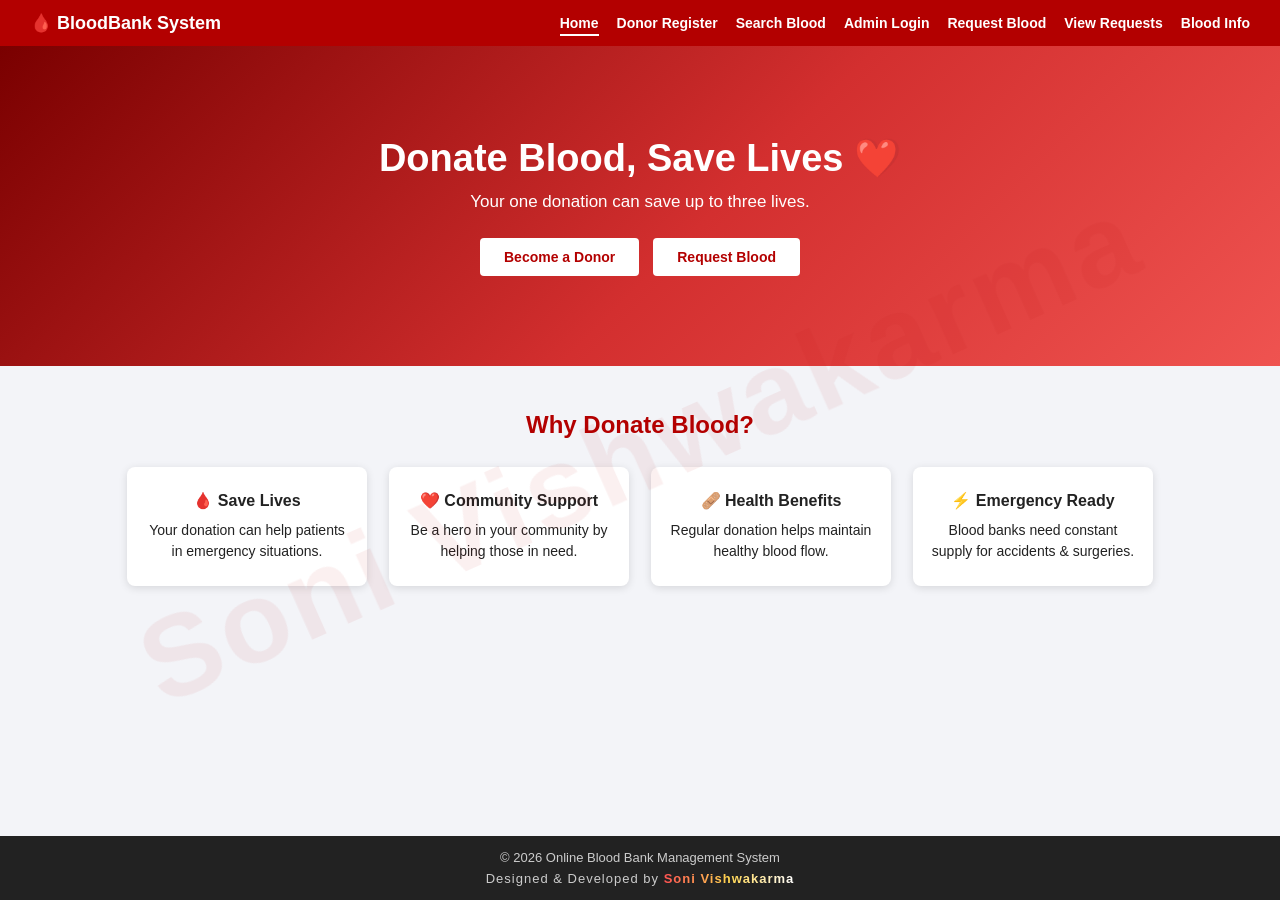
<file: index.html>
<!DOCTYPE html>
<html lang="en">
<head>
    <meta charset="UTF-8">
    <meta name="viewport" content="width=device-width, initial-scale=1.0">
    <title>Home | BloodBank System</title>
    <link rel="stylesheet" href="style.css">
</head>
<body>
<nav class="navbar">
    <a class="brand" href="index.html">&#129656; BloodBank System</a>
    <div class="nav-links">
        <a href="index.html" class="active">Home</a><a href="register.html">Donor Register</a><a href="search.html">Search Blood</a><a href="admin_login.html">Admin Login</a><a href="request.html">Request Blood</a><a href="view_requests.html">View Requests</a><a href="blood_info.html">Blood Info</a>    </div>
</nav>
<main>
<section class="hero">
    <h1>Donate Blood, Save Lives &#10084;&#65039;</h1>
    <p>Your one donation can save up to three lives.</p>
    <div class="hero-buttons">
        <a class="btn btn-light" href="register.html">Become a Donor</a>
        <a class="btn btn-light" href="request.html">Request Blood</a>
    </div>
</section>

<section class="section">
    <h2>Why Donate Blood?</h2>
    <div class="cards">
        <div class="card">
            <h3>&#129656; Save Lives</h3>
            <p>Your donation can help patients in emergency situations.</p>
        </div>
        <div class="card">
            <h3>&#10084;&#65039; Community Support</h3>
            <p>Be a hero in your community by helping those in need.</p>
        </div>
        <div class="card">
            <h3>&#129657; Health Benefits</h3>
            <p>Regular donation helps maintain healthy blood flow.</p>
        </div>
        <div class="card">
            <h3>&#9889; Emergency Ready</h3>
            <p>Blood banks need constant supply for accidents &amp; surgeries.</p>
        </div>
    </div>
</section>
</main>
<footer class="footer">
    &copy; 2026 Online Blood Bank Management System
    <span class="credit">Designed &amp; Developed by <span class="shine">Soni Vishwakarma</span></span>
</footer>
<script src="app.js"></script>
</body>
</html>
</file>
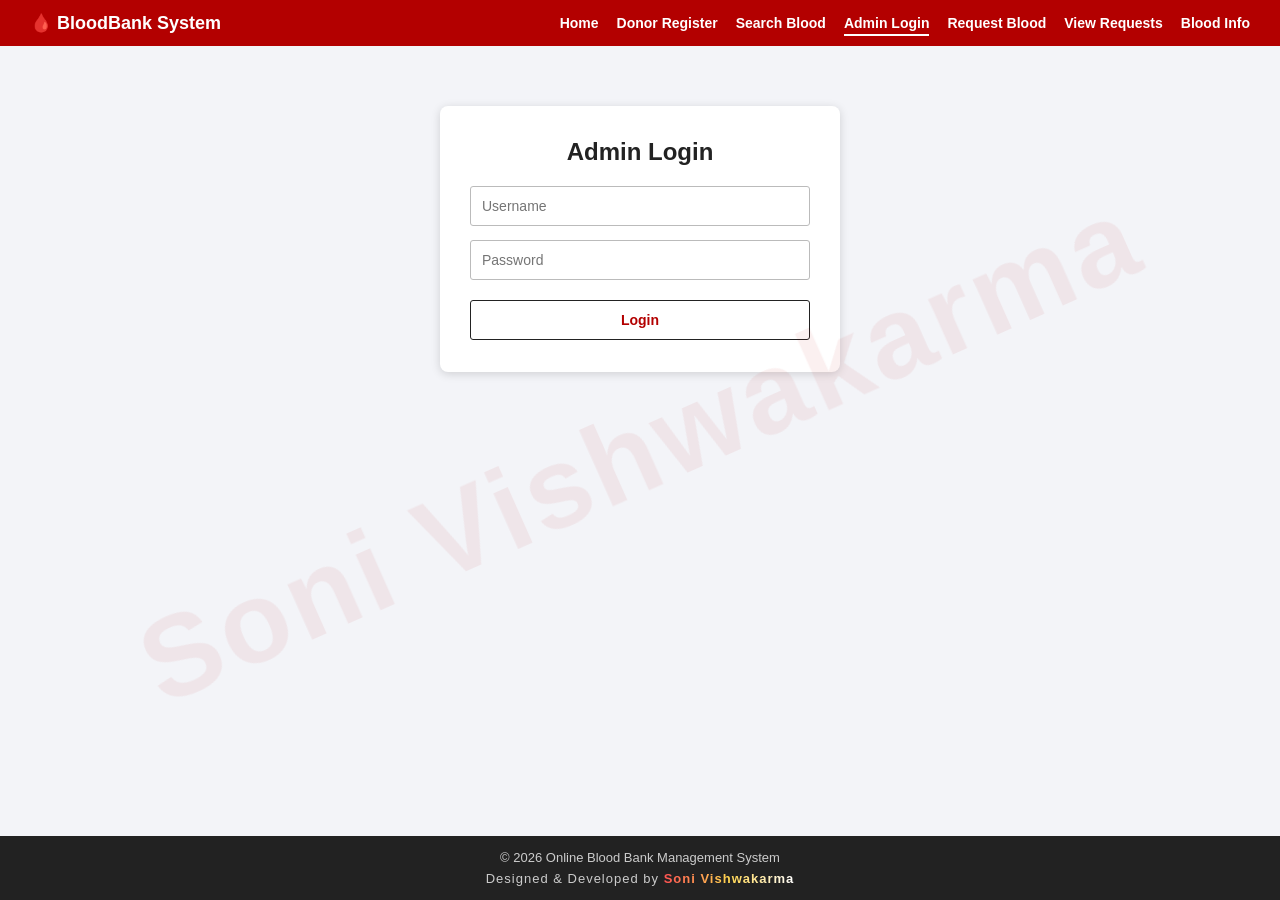
<file: admin_dashboard.html>
<!DOCTYPE html>
<html lang="en">
<head>
    <meta charset="UTF-8">
    <meta name="viewport" content="width=device-width, initial-scale=1.0">
    <title>Admin Dashboard | BloodBank System</title>
    <link rel="stylesheet" href="style.css">
</head>
<body>
<nav class="navbar">
    <a class="brand" href="index.html">&#129656; BloodBank System</a>
    <div class="nav-links">
        <a href="index.html">Home</a><a href="register.html">Donor Register</a><a href="search.html">Search Blood</a><a href="admin_login.html">Admin Login</a><a href="request.html">Request Blood</a><a href="view_requests.html" class="active">View Requests</a><a href="blood_info.html">Blood Info</a>    </div>
</nav>
<main>
<div class="dashboard">
    <h2>Blood Requests</h2>
    <div class="table-wrap">
                    <table>
                <tr>
                    <th>Sr.No</th>
                    <th>Name</th>
                    <th>Blood</th>
                    <th>City</th>
                    <th>Mobile</th>
                    <th>Status</th>
                                    </tr>
                                    <tr>
                        <td>1</td>
                        <td>Kiran Pawar</td>
                        <td>A+</td>
                        <td>Pune</td>
                        <td>9856231470</td>
                        <td class="status completed">Completed</td>
                                            </tr>
                                    <tr>
                        <td>2</td>
                        <td>Meera Shah</td>
                        <td>B+</td>
                        <td>Mumbai</td>
                        <td>9745123680</td>
                        <td class="status completed">Completed</td>
                                            </tr>
                                    <tr>
                        <td>3</td>
                        <td>Suresh More</td>
                        <td>O+</td>
                        <td>Pune</td>
                        <td>9632587410</td>
                        <td class="status pending">Pending</td>
                                            </tr>
                            </table>
            </div>
            <p class="note">Login as admin to update or delete requests.</p>
    </div>
</main>
<footer class="footer">
    &copy; 2026 Online Blood Bank Management System
    <span class="credit">Designed &amp; Developed by <span class="shine">Soni Vishwakarma</span></span>
</footer>
<script src="app.js"></script>
</body>
</html>
</file>
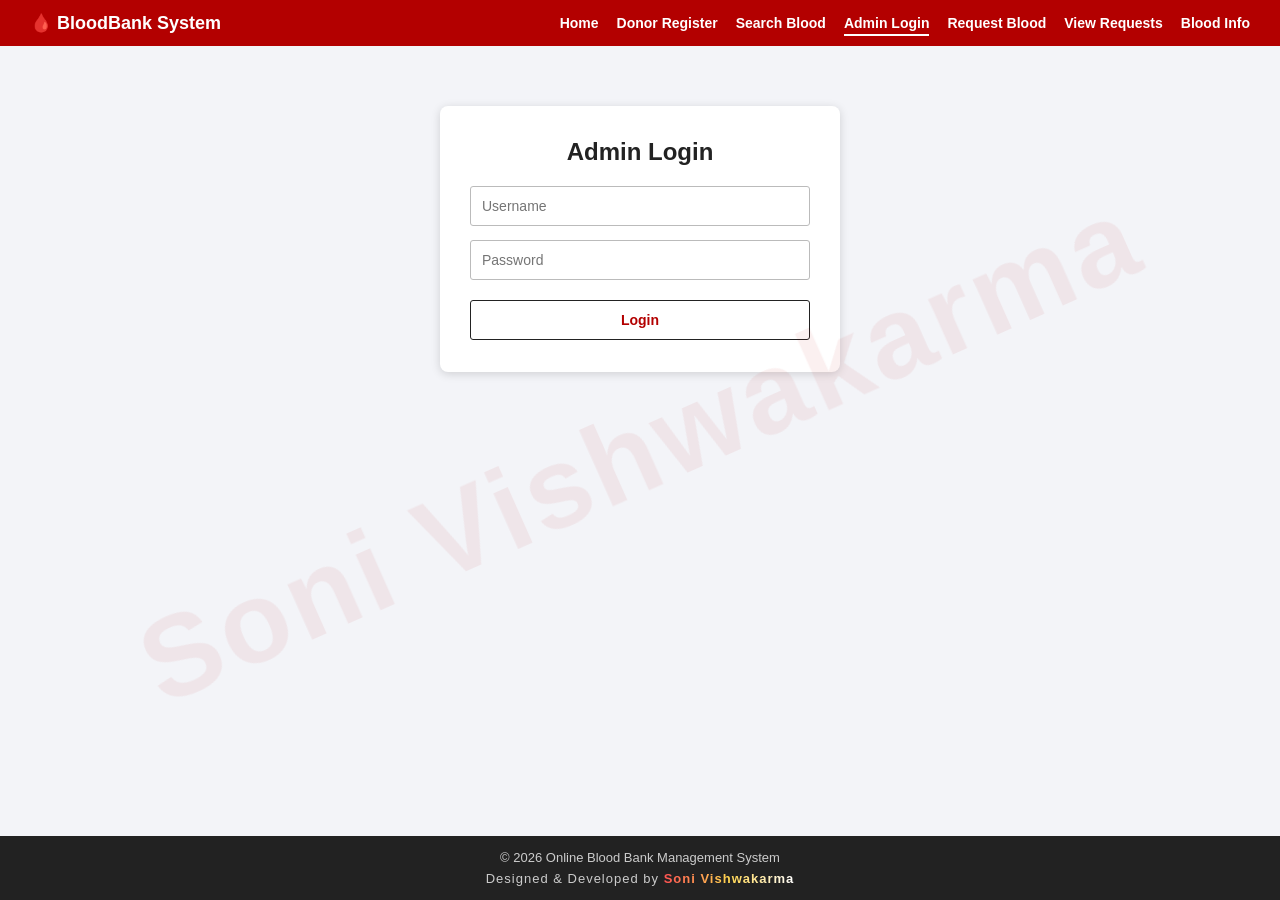
<file: admin_login.html>
<!DOCTYPE html>
<html lang="en">
<head>
    <meta charset="UTF-8">
    <meta name="viewport" content="width=device-width, initial-scale=1.0">
    <title>Admin Login | BloodBank System</title>
    <link rel="stylesheet" href="style.css">
</head>
<body>
<nav class="navbar">
    <a class="brand" href="index.html">&#129656; BloodBank System</a>
    <div class="nav-links">
        <a href="index.html">Home</a><a href="register.html">Donor Register</a><a href="search.html">Search Blood</a><a href="admin_login.html" class="active">Admin Login</a><a href="request.html">Request Blood</a><a href="view_requests.html">View Requests</a><a href="blood_info.html">Blood Info</a>    </div>
</nav>
<main>
<div class="form-box">
    <h2>Admin Login</h2>

    
    <form method="post" action="admin_login.html">
        <input type="text" name="username" placeholder="Username" value="" required>
        <input type="password" name="password" placeholder="Password" required>
        <button type="submit">Login</button>
    </form>
</div>
</main>
<footer class="footer">
    &copy; 2026 Online Blood Bank Management System
    <span class="credit">Designed &amp; Developed by <span class="shine">Soni Vishwakarma</span></span>
</footer>
<script src="app.js"></script>
</body>
</html>
</file>
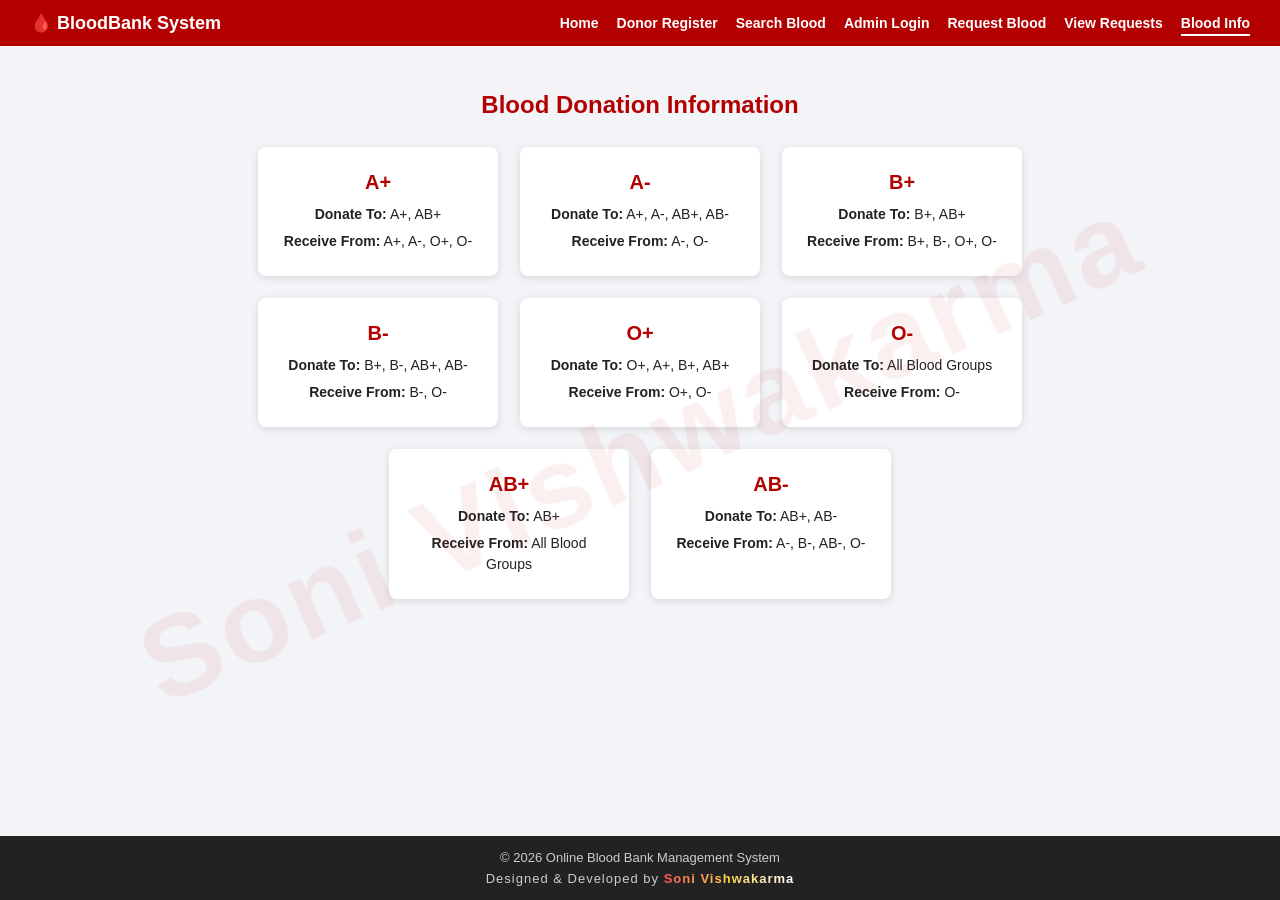
<file: blood_info.html>
<!DOCTYPE html>
<html lang="en">
<head>
    <meta charset="UTF-8">
    <meta name="viewport" content="width=device-width, initial-scale=1.0">
    <title>Blood Info | BloodBank System</title>
    <link rel="stylesheet" href="style.css">
</head>
<body>
<nav class="navbar">
    <a class="brand" href="index.html">&#129656; BloodBank System</a>
    <div class="nav-links">
        <a href="index.html">Home</a><a href="register.html">Donor Register</a><a href="search.html">Search Blood</a><a href="admin_login.html">Admin Login</a><a href="request.html">Request Blood</a><a href="view_requests.html">View Requests</a><a href="blood_info.html" class="active">Blood Info</a>    </div>
</nav>
<main>
<section class="section">
    <h2>Blood Donation Information</h2>
    <div class="cards info-cards">
                    <div class="card">
                <h3>A+</h3>
                <p><strong>Donate To:</strong> A+, AB+</p>
                <p><strong>Receive From:</strong> A+, A-, O+, O-</p>
            </div>
                    <div class="card">
                <h3>A-</h3>
                <p><strong>Donate To:</strong> A+, A-, AB+, AB-</p>
                <p><strong>Receive From:</strong> A-, O-</p>
            </div>
                    <div class="card">
                <h3>B+</h3>
                <p><strong>Donate To:</strong> B+, AB+</p>
                <p><strong>Receive From:</strong> B+, B-, O+, O-</p>
            </div>
                    <div class="card">
                <h3>B-</h3>
                <p><strong>Donate To:</strong> B+, B-, AB+, AB-</p>
                <p><strong>Receive From:</strong> B-, O-</p>
            </div>
                    <div class="card">
                <h3>O+</h3>
                <p><strong>Donate To:</strong> O+, A+, B+, AB+</p>
                <p><strong>Receive From:</strong> O+, O-</p>
            </div>
                    <div class="card">
                <h3>O-</h3>
                <p><strong>Donate To:</strong> All Blood Groups</p>
                <p><strong>Receive From:</strong> O-</p>
            </div>
                    <div class="card">
                <h3>AB+</h3>
                <p><strong>Donate To:</strong> AB+</p>
                <p><strong>Receive From:</strong> All Blood Groups</p>
            </div>
                    <div class="card">
                <h3>AB-</h3>
                <p><strong>Donate To:</strong> AB+, AB-</p>
                <p><strong>Receive From:</strong> A-, B-, AB-, O-</p>
            </div>
            </div>
</section>
</main>
<footer class="footer">
    &copy; 2026 Online Blood Bank Management System
    <span class="credit">Designed &amp; Developed by <span class="shine">Soni Vishwakarma</span></span>
</footer>
<script src="app.js"></script>
</body>
</html>
</file>
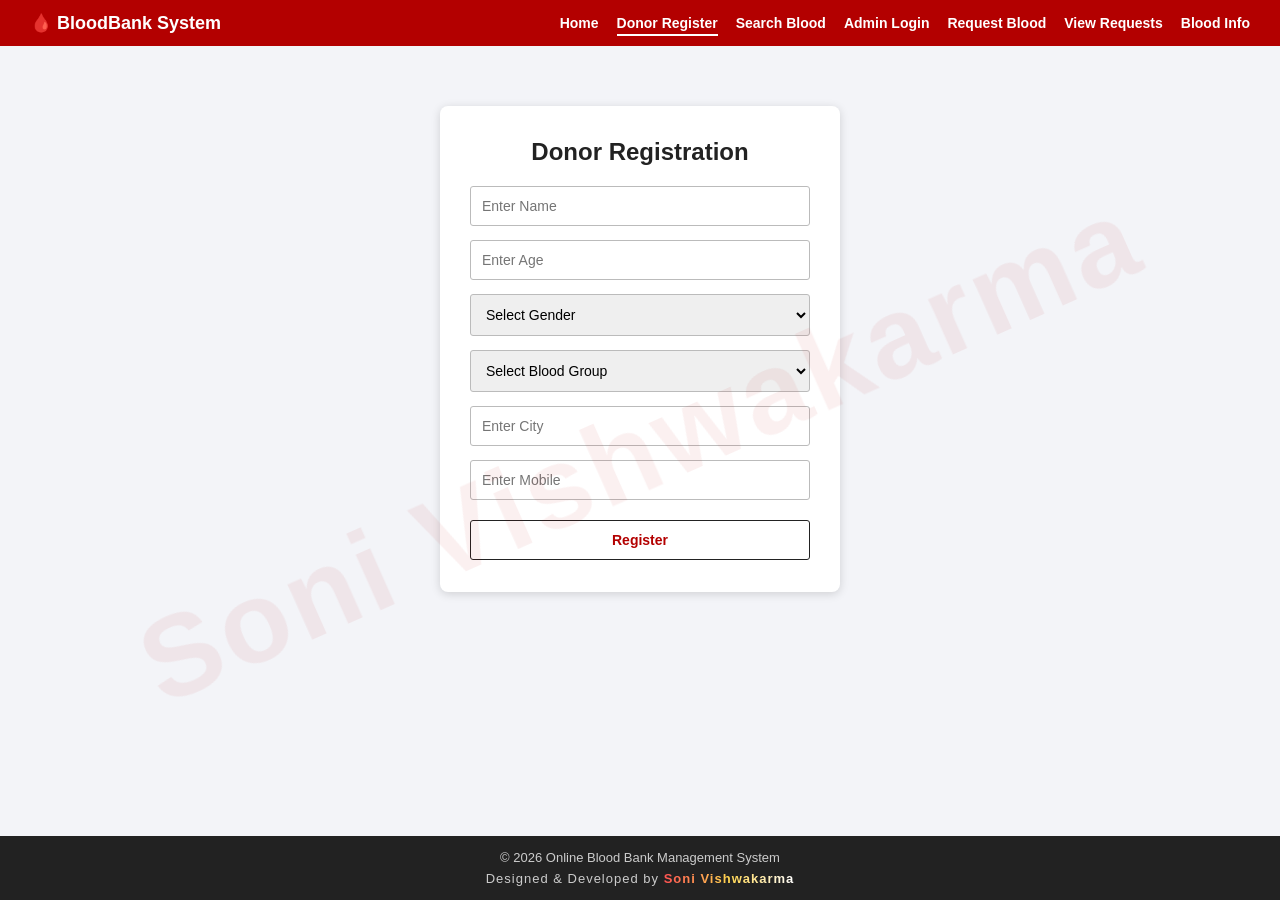
<file: register.html>
<!DOCTYPE html>
<html lang="en">
<head>
    <meta charset="UTF-8">
    <meta name="viewport" content="width=device-width, initial-scale=1.0">
    <title>Donor Register | BloodBank System</title>
    <link rel="stylesheet" href="style.css">
</head>
<body>
<nav class="navbar">
    <a class="brand" href="index.html">&#129656; BloodBank System</a>
    <div class="nav-links">
        <a href="index.html">Home</a><a href="register.html" class="active">Donor Register</a><a href="search.html">Search Blood</a><a href="admin_login.html">Admin Login</a><a href="request.html">Request Blood</a><a href="view_requests.html">View Requests</a><a href="blood_info.html">Blood Info</a>    </div>
</nav>
<main>
<div class="form-box">
    <h2>Donor Registration</h2>

        
    <form method="post" action="register.html">
        <input type="text" name="name" placeholder="Enter Name" value="" required>
        <input type="number" name="age" placeholder="Enter Age" min="18" max="65" value="" required>
        <select name="gender" required>
            <option value="">Select Gender</option>
                            <option value="Male" >Male</option>
                            <option value="Female" >Female</option>
                            <option value="Other" >Other</option>
                    </select>
        <select name="blood_group" required>
            <option value="">Select Blood Group</option>
                            <option value="A+" >A+</option>
                            <option value="A-" >A-</option>
                            <option value="B+" >B+</option>
                            <option value="B-" >B-</option>
                            <option value="O+" >O+</option>
                            <option value="O-" >O-</option>
                            <option value="AB+" >AB+</option>
                            <option value="AB-" >AB-</option>
                    </select>
        <input type="text" name="city" placeholder="Enter City" value="" required>
        <input type="text" name="mobile" placeholder="Enter Mobile" maxlength="10" pattern="[0-9]{10}" title="Enter exactly 10 digits" value="" required>
        <button type="submit">Register</button>
    </form>
</div>
</main>
<footer class="footer">
    &copy; 2026 Online Blood Bank Management System
    <span class="credit">Designed &amp; Developed by <span class="shine">Soni Vishwakarma</span></span>
</footer>
<script src="app.js"></script>
</body>
</html>
</file>
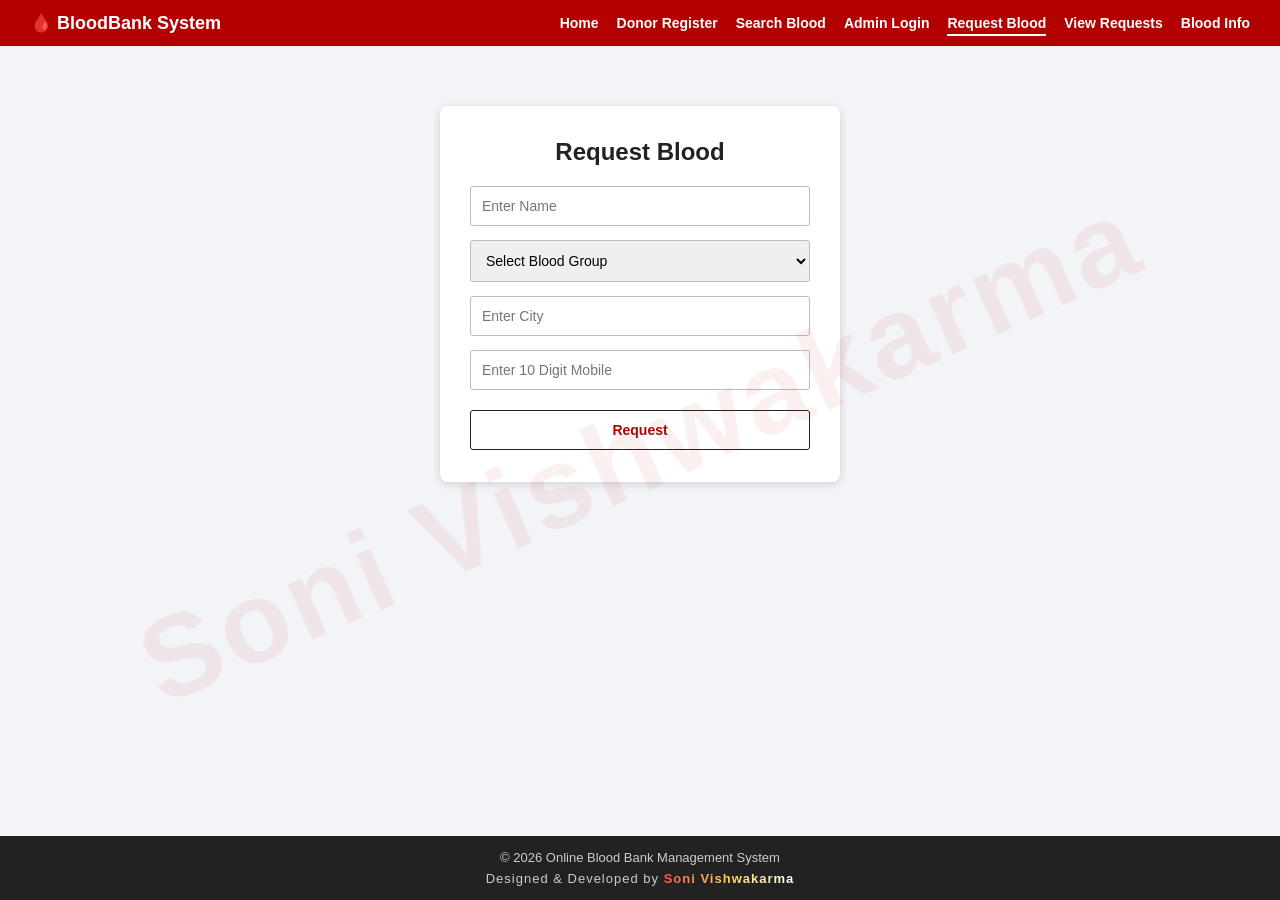
<file: request.html>
<!DOCTYPE html>
<html lang="en">
<head>
    <meta charset="UTF-8">
    <meta name="viewport" content="width=device-width, initial-scale=1.0">
    <title>Request Blood | BloodBank System</title>
    <link rel="stylesheet" href="style.css">
</head>
<body>
<nav class="navbar">
    <a class="brand" href="index.html">&#129656; BloodBank System</a>
    <div class="nav-links">
        <a href="index.html">Home</a><a href="register.html">Donor Register</a><a href="search.html">Search Blood</a><a href="admin_login.html">Admin Login</a><a href="request.html" class="active">Request Blood</a><a href="view_requests.html">View Requests</a><a href="blood_info.html">Blood Info</a>    </div>
</nav>
<main>
<div class="form-box">
    <h2>Request Blood</h2>

        
    <form method="post" action="request.html">
        <input type="text" name="name" placeholder="Enter Name" value="" required>
        <select name="blood_group" required>
            <option value="">Select Blood Group</option>
                            <option value="A+" >A+</option>
                            <option value="A-" >A-</option>
                            <option value="B+" >B+</option>
                            <option value="B-" >B-</option>
                            <option value="O+" >O+</option>
                            <option value="O-" >O-</option>
                            <option value="AB+" >AB+</option>
                            <option value="AB-" >AB-</option>
                    </select>
        <input type="text" name="city" placeholder="Enter City" value="" required>
        <input type="text" name="mobile" placeholder="Enter 10 Digit Mobile" maxlength="10" pattern="[0-9]{10}" title="Enter exactly 10 digits" value="" required>
        <button type="submit">Request</button>
    </form>
</div>
</main>
<footer class="footer">
    &copy; 2026 Online Blood Bank Management System
    <span class="credit">Designed &amp; Developed by <span class="shine">Soni Vishwakarma</span></span>
</footer>
<script src="app.js"></script>
</body>
</html>
</file>
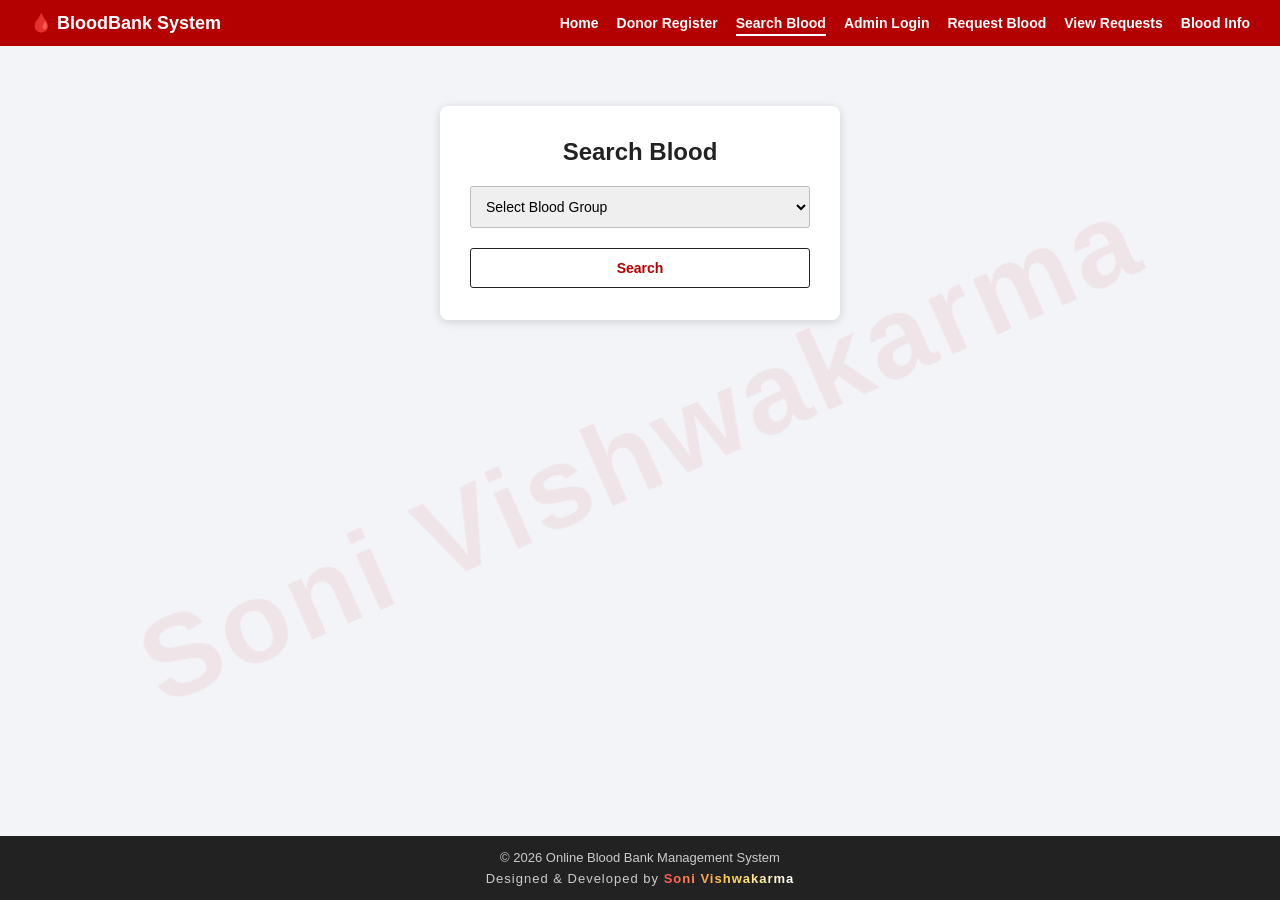
<file: search.html>
<!DOCTYPE html>
<html lang="en">
<head>
    <meta charset="UTF-8">
    <meta name="viewport" content="width=device-width, initial-scale=1.0">
    <title>Search Blood | BloodBank System</title>
    <link rel="stylesheet" href="style.css">
</head>
<body>
<nav class="navbar">
    <a class="brand" href="index.html">&#129656; BloodBank System</a>
    <div class="nav-links">
        <a href="index.html">Home</a><a href="register.html">Donor Register</a><a href="search.html" class="active">Search Blood</a><a href="admin_login.html">Admin Login</a><a href="request.html">Request Blood</a><a href="view_requests.html">View Requests</a><a href="blood_info.html">Blood Info</a>    </div>
</nav>
<main>
<div class="form-box">
    <h2>Search Blood</h2>
    <form method="get" action="search.html">
        <select name="blood_group" required>
            <option value="">Select Blood Group</option>
                            <option value="A+" >A+</option>
                            <option value="A-" >A-</option>
                            <option value="B+" >B+</option>
                            <option value="B-" >B-</option>
                            <option value="O+" >O+</option>
                            <option value="O-" >O-</option>
                            <option value="AB+" >AB+</option>
                            <option value="AB-" >AB-</option>
                    </select>
        <button type="submit">Search</button>
    </form>
</div>

</main>
<footer class="footer">
    &copy; 2026 Online Blood Bank Management System
    <span class="credit">Designed &amp; Developed by <span class="shine">Soni Vishwakarma</span></span>
</footer>
<script src="app.js"></script>
</body>
</html>
</file>
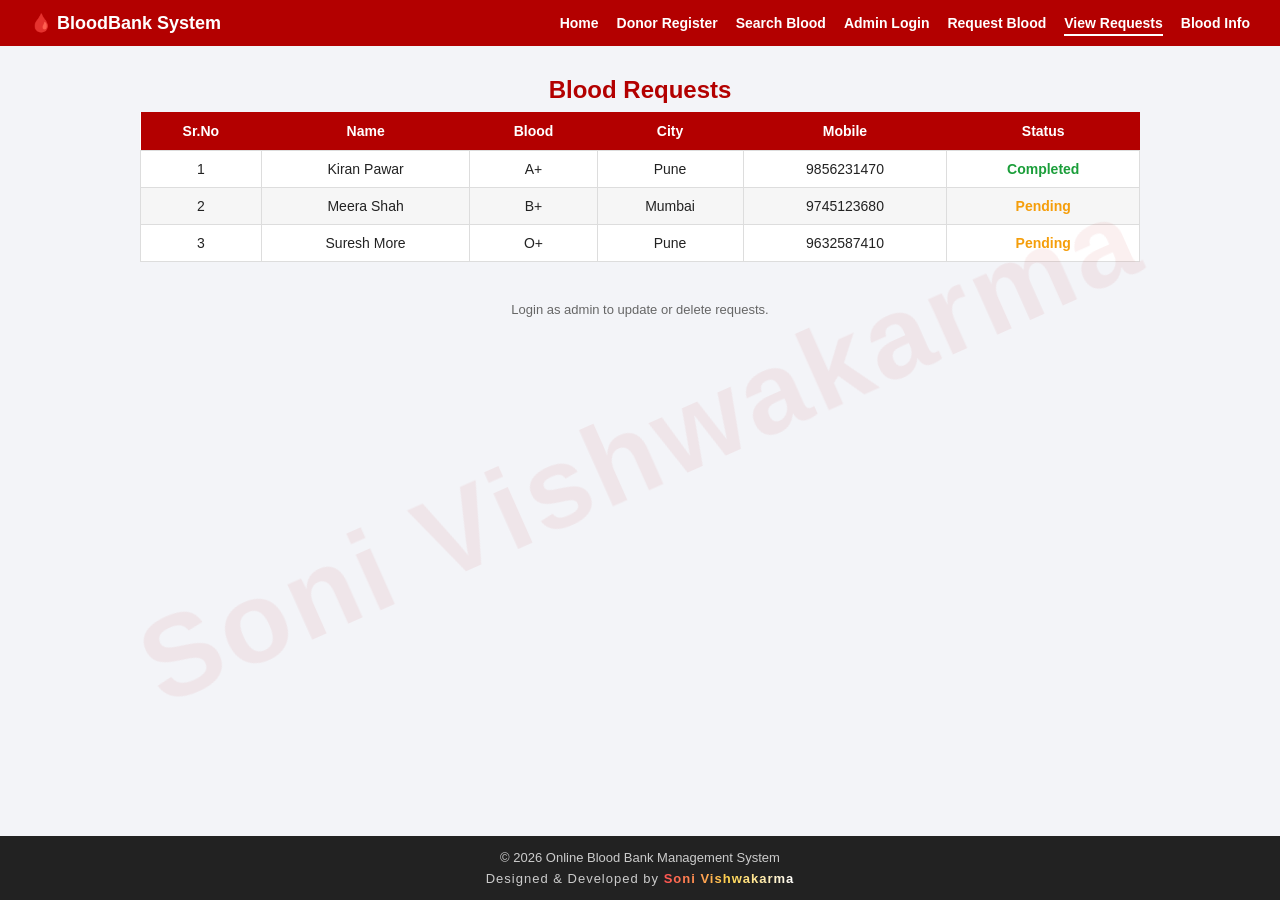
<file: view_requests.html>
<!DOCTYPE html>
<html lang="en">
<head>
    <meta charset="UTF-8">
    <meta name="viewport" content="width=device-width, initial-scale=1.0">
    <title>View Requests | BloodBank System</title>
    <link rel="stylesheet" href="style.css">
</head>
<body>
<nav class="navbar">
    <a class="brand" href="index.html">&#129656; BloodBank System</a>
    <div class="nav-links">
        <a href="index.html">Home</a><a href="register.html">Donor Register</a><a href="search.html">Search Blood</a><a href="admin_login.html">Admin Login</a><a href="request.html">Request Blood</a><a href="view_requests.html" class="active">View Requests</a><a href="blood_info.html">Blood Info</a>    </div>
</nav>
<main>
<div class="dashboard">
    <h2>Blood Requests</h2>
    <div class="table-wrap">
                    <table>
                <tr>
                    <th>Sr.No</th>
                    <th>Name</th>
                    <th>Blood</th>
                    <th>City</th>
                    <th>Mobile</th>
                    <th>Status</th>
                                    </tr>
                                    <tr>
                        <td>1</td>
                        <td>Kiran Pawar</td>
                        <td>A+</td>
                        <td>Pune</td>
                        <td>9856231470</td>
                        <td class="status completed">Completed</td>
                                            </tr>
                                    <tr>
                        <td>2</td>
                        <td>Meera Shah</td>
                        <td>B+</td>
                        <td>Mumbai</td>
                        <td>9745123680</td>
                        <td class="status completed">Completed</td>
                                            </tr>
                                    <tr>
                        <td>3</td>
                        <td>Suresh More</td>
                        <td>O+</td>
                        <td>Pune</td>
                        <td>9632587410</td>
                        <td class="status pending">Pending</td>
                                            </tr>
                            </table>
            </div>
            <p class="note">Login as admin to update or delete requests.</p>
    </div>
</main>
<footer class="footer">
    &copy; 2026 Online Blood Bank Management System
    <span class="credit">Designed &amp; Developed by <span class="shine">Soni Vishwakarma</span></span>
</footer>
<script src="app.js"></script>
</body>
</html>
</file>
<file: style.css>
* {
    margin: 0;
    padding: 0;
    box-sizing: border-box;
}

body {
    font-family: Arial, Helvetica, sans-serif;
    background: #f3f4f8;
    color: #222;
    min-height: 100vh;
    display: flex;
    flex-direction: column;
}

main {
    flex: 1;
}

/* Navigation bar */
.navbar {
    background: #b30000;
    display: flex;
    flex-wrap: wrap;
    align-items: center;
    justify-content: space-between;
    padding: 12px 30px;
}

.navbar .brand {
    color: #fff;
    font-weight: bold;
    font-size: 18px;
    text-decoration: none;
}

.nav-links a {
    color: #fff;
    text-decoration: none;
    font-weight: bold;
    font-size: 14px;
    margin-left: 18px;
    padding-bottom: 3px;
}

.nav-links a:hover,
.nav-links a.active {
    border-bottom: 2px solid #fff;
}

/* Home page */
.hero {
    background: linear-gradient(135deg, #7a0000, #d32f2f 55%, #ef5350);
    color: #fff;
    text-align: center;
    padding: 90px 20px;
}

.hero h1 {
    font-size: 38px;
    margin-bottom: 12px;
}

.hero p {
    font-size: 17px;
    margin-bottom: 26px;
}

.hero-buttons {
    display: flex;
    justify-content: center;
    flex-wrap: wrap;
    gap: 14px;
}

.btn {
    display: inline-block;
    padding: 11px 24px;
    border-radius: 4px;
    font-weight: bold;
    font-size: 14px;
    text-decoration: none;
}

.btn-light {
    background: #fff;
    color: #b30000;
}

.btn-light:hover {
    background: #ffe5e5;
}

.section {
    padding: 45px 20px;
    text-align: center;
}

.section h2,
.dashboard h2 {
    color: #b30000;
    margin-bottom: 28px;
}

.cards {
    display: flex;
    flex-wrap: wrap;
    justify-content: center;
    gap: 22px;
    max-width: 1100px;
    margin: 0 auto;
}

.card {
    background: #fff;
    width: 240px;
    padding: 24px 18px;
    border-radius: 8px;
    box-shadow: 0 2px 8px rgba(0, 0, 0, 0.12);
}

.card h3 {
    font-size: 16px;
    margin-bottom: 10px;
}

.card p {
    font-size: 14px;
    line-height: 1.5;
}

.info-cards {
    max-width: 850px;
}

.info-cards .card h3 {
    color: #b30000;
    font-size: 20px;
}

.info-cards .card p {
    margin-top: 6px;
}

/* Forms */
.form-box {
    background: #fff;
    width: 92%;
    max-width: 400px;
    margin: 60px auto 30px;
    padding: 32px 30px;
    border-radius: 8px;
    box-shadow: 0 2px 10px rgba(0, 0, 0, 0.15);
}

.form-box h2 {
    text-align: center;
    margin-bottom: 20px;
}

.form-box input,
.form-box select {
    width: 100%;
    padding: 11px;
    margin-bottom: 14px;
    border: 1px solid #bbb;
    border-radius: 3px;
    font-size: 14px;
}

.form-box input:focus,
.form-box select:focus {
    outline: none;
    border-color: #b30000;
}

.form-box button {
    width: 100%;
    padding: 11px;
    margin-top: 6px;
    background: #fff;
    color: #b30000;
    border: 1px solid #222;
    border-radius: 3px;
    font-weight: bold;
    font-size: 14px;
    cursor: pointer;
}

.form-box button:hover {
    background: #b30000;
    border-color: #b30000;
    color: #fff;
}

/* Messages */
.msg {
    padding: 10px 12px;
    margin-bottom: 14px;
    border-radius: 3px;
    font-size: 14px;
}

.msg.success {
    background: #e3f6e5;
    color: #1b7a2a;
}

.msg.error {
    background: #fde4e4;
    color: #b30000;
}

.center {
    text-align: center;
}

.note {
    margin-top: 16px;
    font-size: 13px;
    color: #666;
}

/* Tables */
.table-wrap {
    width: 92%;
    max-width: 1000px;
    margin: 0 auto 40px;
    overflow-x: auto;
}

table {
    width: 100%;
    border-collapse: collapse;
    background: #fff;
    box-shadow: 0 2px 8px rgba(0, 0, 0, 0.12);
}

th {
    background: #b30000;
    color: #fff;
    padding: 11px;
    font-size: 14px;
}

td {
    padding: 10px;
    font-size: 14px;
    text-align: center;
    border: 1px solid #ddd;
}

tr:nth-child(odd) td {
    background: #f6f6f6;
}

.status {
    font-weight: bold;
}

.status.pending {
    color: #f59e0b;
}

.status.completed {
    color: #1b9e3a;
}

.inline {
    display: inline;
}

.link {
    background: none;
    border: none;
    color: #1a56db;
    text-decoration: underline;
    font-size: 14px;
    cursor: pointer;
}

.link.danger {
    color: #b30000;
}

/* Admin dashboard */
.dashboard {
    padding: 30px 20px;
    text-align: center;
}

.dashboard h2 {
    margin-bottom: 8px;
}

.dashboard h3 {
    margin: 26px 0 16px;
}

.welcome {
    font-size: 14px;
    color: #555;
    margin-bottom: 22px;
}

.stats,
.groups {
    display: flex;
    flex-wrap: wrap;
    justify-content: center;
    gap: 16px;
}

.stat {
    width: 210px;
    padding: 20px;
    border-radius: 6px;
    color: #fff;
    box-shadow: 0 2px 8px rgba(0, 0, 0, 0.15);
}

.stat span,
.group span {
    display: block;
    margin-bottom: 10px;
}

.stat strong {
    font-size: 22px;
}

.stat.red {
    background: #e53935;
}

.stat.blue {
    background: #1e88e5;
}

.stat.yellow {
    background: #fbc02d;
    color: #222;
}

.stat.green {
    background: #43a047;
}

.group {
    width: 100px;
    padding: 14px;
    background: #c62828;
    color: #fff;
    border-radius: 6px;
}

.footer {
    background: #222;
    color: #ccc;
    text-align: center;
    font-size: 13px;
    padding: 14px;
}

@media (max-width: 700px) {
    .navbar {
        padding: 12px 16px;
    }

    .nav-links {
        margin-top: 8px;
    }

    .nav-links a {
        display: inline-block;
        margin: 4px 14px 4px 0;
    }

    .hero h1 {
        font-size: 28px;
    }
}

/* Watermark and developer credit */
body::before {
    content: "Soni Vishwakarma";
    position: fixed;
    top: 50%;
    left: 50%;
    transform: translate(-50%, -50%) rotate(-24deg);
    font-size: clamp(38px, 9vw, 120px);
    font-weight: 800;
    letter-spacing: 4px;
    white-space: nowrap;
    color: rgba(179, 0, 0, 0.06);
    pointer-events: none;
    user-select: none;
    z-index: 999;
}

.credit {
    display: block;
    margin-top: 6px;
    letter-spacing: 1px;
}

.shine {
    font-weight: bold;
    background: linear-gradient(90deg, #ff5252, #ffd54f, #ffffff, #ffd54f, #ff5252);
    background-size: 200% auto;
    -webkit-background-clip: text;
    background-clip: text;
    color: transparent;
    animation: shine 3s linear infinite;
}

@keyframes shine {
    to {
        background-position: 200% center;
    }
}
</file>
